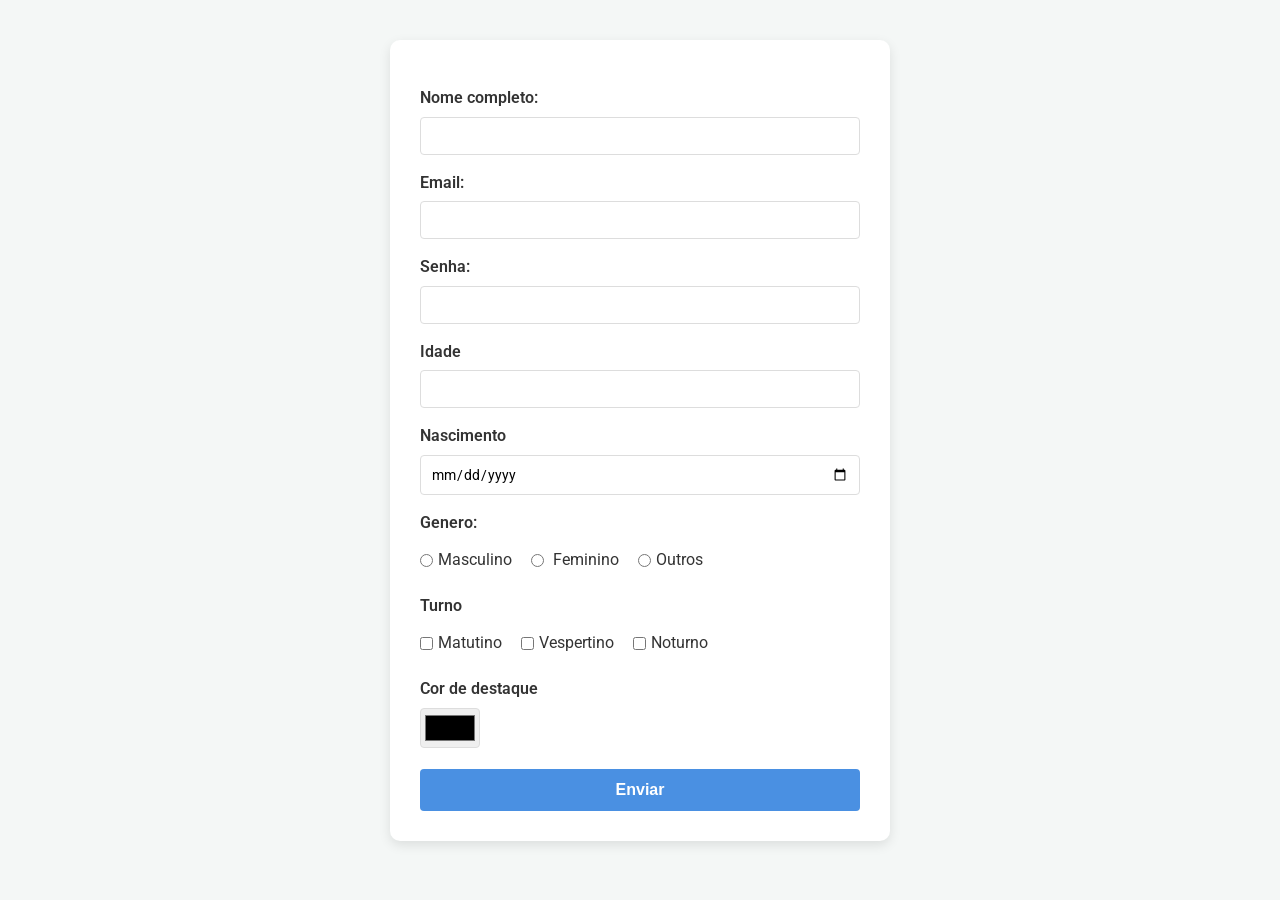
<file: Atividade01.html>
<!DOCTYPE html>
<html lang="pt-br">
<head>
    <meta charset="UTF-8">
    <title>Title</title>
    <link rel="stylesheet" href="Atividade01.html.css">
</head>
<body>
<form id="formulario">

    <label for="nome">Nome completo:</label>
    <input type="text" id="nome">

    <label for="email">Email:</label>
    <input type="text" id="email">

    <label for="senha">Senha:</label>
    <input type="password" id="senha">

    <label for="idade">Idade</label>
    <input type="text" id="idade">

    <label for="nascimento">Nascimento</label>
    <input id="nascimento" type="date"/>


    <div>
        <label>Genero:</label>
        <label><input type="radio" name="genero" value="masculino" required>Masculino</label>

        <label><input type="radio" name="genero" value="feminino"> Feminino</label>

        <label><input type="radio" name="genero" value="outros">Outros</label>
    </div>

    <label>Turno</label>
    <label><input type="checkbox" name="turno" value="matutino">Matutino</label>

    <label><input type="checkbox" name="turno" value="vespertino">Vespertino</label>

    <label><input type="checkbox" name="turno" value="noturno">Noturno</label>

    <label for="corFavorita">Cor de destaque</label>
    <input id="corFavorita" type="color"/>

    <button>Enviar</button>
</form>

<script src="Atividade01.html.js"></script>
</body>
</html>
</file>
<file: Atividade01.html.css>
@import url('https://fonts.googleapis.com/css2?family=Roboto:ital,wght@0,100..900;1,100..900&display=swap');

:root {
    --primary-color: #4A90E2;
    --bg-color: #F4F7F6;
    --text-color: #333;
    --border-color: #DDD;
}

* {
    margin: 0;
    padding: 0;
    box-sizing: border-box;
}

body {
    font-family: "Roboto", "Segoe UI", SansSerif;
    background-color: var(--bg-color);
    color: var(--text-color);
    line-height: 1.6;
    display: flex;
    justify-content: center;
    padding: 40px 20px;
}



form{
    padding:30px;
    background-color: white;
    border-radius: 10px;
    box-shadow: 0 4px 12px rgba(0, 0, 0, 0.1);
    width: 100%;
    max-width: 500px;
}

label {
    display: block;
    font-weight: 600;
    margin-top: 15px;
    margin-bottom: 6px;
}

input[type="text"],

input[type="password"],
input[type="number"],
input[type="date"] {
    width: 100%;
    padding: 10px;
    border: 1px solid var(--border-color);
    border-radius: 4px;
    font-family: inherit;
    font-size: 14px;
    outline: none;
    transition: border-color 0.2s;
}


input[type="text"]:focus,
input[type="password"]:focus,
input[type="number"]:focus,
input[type="date"]:focus,
input[type="radius"]:focus,
input[type="email"]:focus
{
    border-color: var(--primary-color);
}

form label:has(input[type="radio"]),
label:has(input[type="checkbox"]){
    display: inline-block;
    font-weight: normal;
    margin-right: 15px;
    margin-top:5px;
    cursor: pointer;
}

input[type="radio"],
input[type="checkbox"] {
    margin-right: 5px;
    vertical-align: middle;
    accent-color: var(--primary-color);
}
input[type="color"]{
    display: inline-block;
    width : 60px;
    height: 40px;
    border: 1px solid var(--border-color);
    border-radius: 4px;
    cursor: pointer;
    padding: 2px;

}
button {
    width: 100%;
    padding: 12px;
    margin-top: 20px;
    background-color: var(--primary-color);
    color: white;
    border: none;
    border-radius: 4px;
    font-size: 16px;
    font-weight: 600;
    cursor: pointer;
    transition: filter 0.3s, transform 0.1s;
}

button:hover {
    filter: brightness(90%);
}
button:active {
    scale: 98%;
}
</file>
